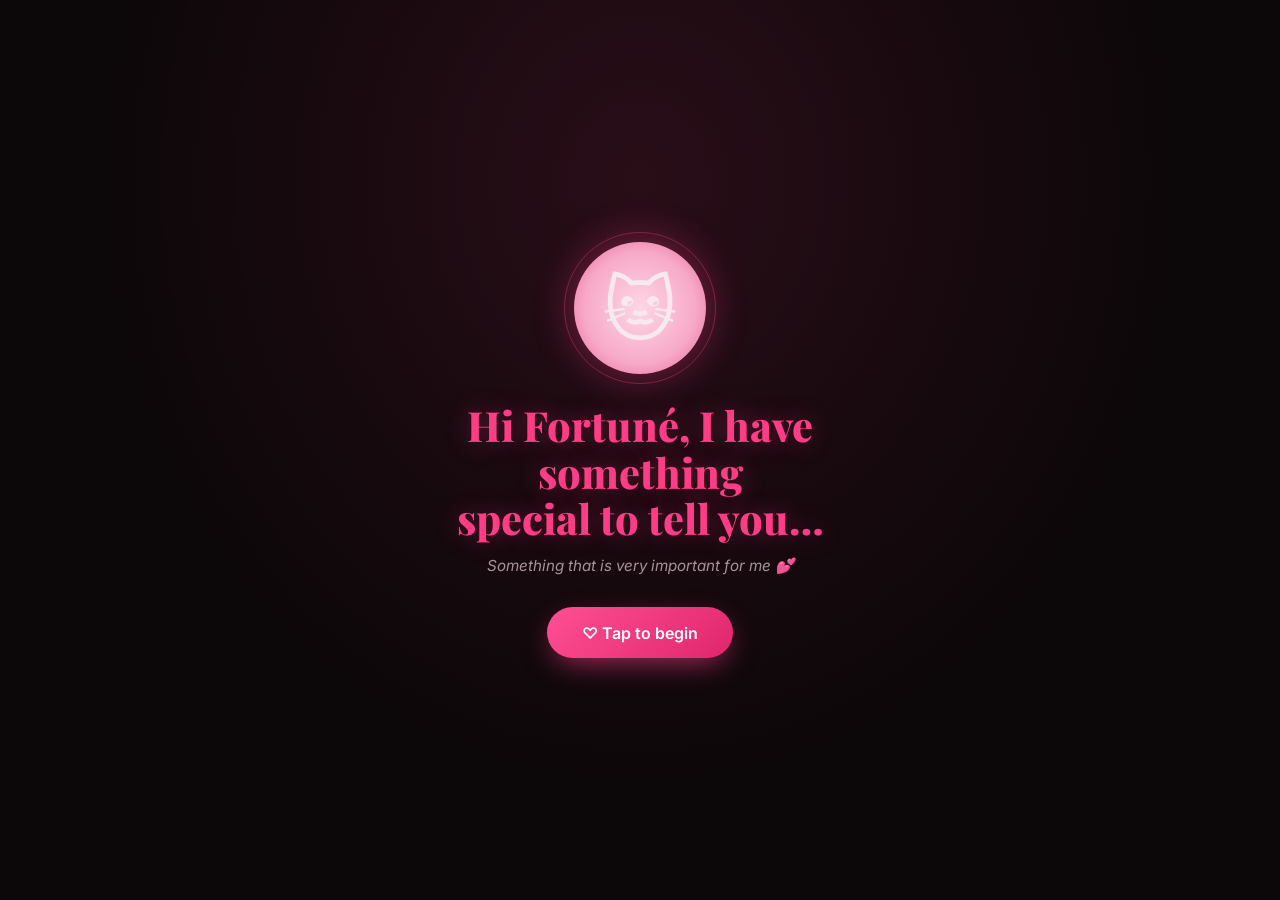
<file: index.html>
<!doctype html>
<html lang="en">
<head>
<meta charset="utf-8">
<meta name="viewport" content="width=device-width, initial-scale=1">
<title>A Little Question</title>
<link rel="preconnect" href="https://fonts.googleapis.com">
<link rel="preconnect" href="https://fonts.gstatic.com" crossorigin>
<link href="https://fonts.googleapis.com/css2?family=Playfair+Display:ital,wght@0,600;0,800;1,400&family=Inter:wght@400;500&display=swap" rel="stylesheet">
<style>
  :root {
    --bg: #0c0709;
    --pink: #ff3d86;
    --pink-soft: #ff8fb8;
    --text: #f6e9ef;
    --muted: #a8919b;
    --card: rgba(28, 12, 20, 0.82);
    --glow: 0 0 40px rgba(255, 61, 134, 0.45);
  }

  * { box-sizing: border-box; margin: 0; padding: 0; }

  html, body { height: 100%; }

  body {
    background:
      radial-gradient(ellipse at 50% 20%, rgba(255, 61, 134, 0.12), transparent 60%),
      var(--bg);
    color: var(--text);
    font-family: "Inter", system-ui, sans-serif;
    display: grid;
    place-items: center;
    min-height: 100vh;
    overflow: hidden;
    -webkit-font-smoothing: antialiased;
  }

  .stage {
    position: relative;
    width: 100%;
    max-width: 420px;
    height: 100vh;
    max-height: 760px;
    display: grid;
    place-items: center;
    padding: 1.5rem;
    text-align: center;
  }

  /* ---------- Screens ---------- */
  .screen {
    position: absolute;
    inset: 0;
    display: flex;
    flex-direction: column;
    align-items: center;
    justify-content: center;
    padding: 2rem 1.5rem;
    opacity: 0;
    transform: translateY(16px) scale(0.98);
    pointer-events: none;
    transition: opacity .8s ease, transform .8s cubic-bezier(.2,.7,.2,1);
  }
  .screen.is-active {
    opacity: 1;
    transform: none;
    pointer-events: auto;
  }

  /* ---------- Character ---------- */
  .avatar {
    width: 132px;
    height: 132px;
    border-radius: 50%;
    display: grid;
    place-items: center;
    font-size: 4.5rem;
    background: radial-gradient(circle, #ffd6e6 0%, #f7a9c7 60%, #e25e91 100%);
    box-shadow: var(--glow);
    animation: float 3.2s ease-in-out infinite;
    position: relative;
  }
  .avatar::after {
    content: "";
    position: absolute; inset: -10px;
    border-radius: 50%;
    border: 1px solid rgba(255, 61, 134, 0.35);
    animation: pulse 2.4s ease-out infinite;
  }
  /* Replace the emoji with an <img> of your character (e.g. <img src="cat.png">) */
  @keyframes float {
    0%, 100% { transform: translateY(0); }
    50% { transform: translateY(-8px); }
  }
  @keyframes pulse {
    0% { transform: scale(1); opacity: .8; }
    100% { transform: scale(1.35); opacity: 0; }
  }

  /* ---------- Type ---------- */
  .title {
    font-family: "Playfair Display", Georgia, serif;
    font-weight: 800;
    font-size: clamp(2rem, 7vw, 2.6rem);
    line-height: 1.12;
    color: var(--pink);
    text-shadow: 0 0 24px rgba(255, 61, 134, 0.35);
    margin-top: 1.75rem;
  }
  .subtitle {
    margin-top: 0.9rem;
    color: var(--muted);
    font-size: 0.95rem;
    font-style: italic;
  }
  .body-text {
    margin-top: 1rem;
    color: var(--muted);
    font-size: 0.95rem;
    line-height: 1.7;
    max-width: 34ch;
  }

  /* ---------- Buttons ---------- */
  .btn {
    margin-top: 2rem;
    display: inline-flex; align-items: center; gap: .5rem;
    padding: .95rem 2.2rem;
    border: 0;
    border-radius: 999px;
    background: linear-gradient(135deg, #ff4f93, #e0266d);
    color: #fff;
    font: 600 1rem "Inter", system-ui, sans-serif;
    cursor: pointer;
    box-shadow: 0 10px 30px -8px rgba(255, 61, 134, 0.7);
    transition: transform .25s ease, box-shadow .25s ease;
  }
  .btn:hover { transform: translateY(-2px); box-shadow: 0 16px 40px -8px rgba(255, 61, 134, 0.9); }
  .btn:active { transform: scale(0.97); }
  .btn--small { font-size: .85rem; padding: .7rem 1.5rem; margin-top: 1.5rem; }

  /* ---------- Card (YES modal + letter) ---------- */
  .card {
    width: 100%;
    background: var(--card);
    border: 1px solid rgba(255, 61, 134, 0.35);
    border-radius: 22px;
    padding: 2.2rem 1.6rem 1.8rem;
    box-shadow: var(--glow), inset 0 1px 0 rgba(255,255,255,0.04);
    backdrop-filter: blur(6px);
    position: relative;
  }
  .card .avatar { width: 96px; height: 96px; font-size: 3.2rem; margin: 0 auto; }
  .card .avatar::after { display: none; }
  .card .title { font-size: 1.7rem; margin-top: 1.25rem; }
  .card .body-text { font-size: .9rem; max-width: none; }
  .card .letter p + p { margin-top: .9rem; }
  .close {
    position: absolute; top: .7rem; right: .9rem;
    background: none; border: 0; color: var(--muted);
    font-size: 1.1rem; cursor: pointer;
  }
  .emoji-row { margin-top: 1rem; letter-spacing: .4em; font-size: .95rem; }

  /* ---------- Final screen ---------- */
  .final .heart {
    font-size: 6rem;
    margin-top: 2rem;
    color: var(--pink);
    text-shadow: 0 0 40px rgba(255, 61, 134, 0.8);
    animation: beat 1.2s ease-in-out infinite;
  }
  @keyframes beat {
    0%, 100% { transform: scale(1); }
    15% { transform: scale(1.12); }
    30% { transform: scale(1); }
    45% { transform: scale(1.08); }
  }
  .final .title { font-size: clamp(2.2rem, 8vw, 3rem); }

  /* ---------- Falling hearts ---------- */
  .particle {
    position: fixed;
    top: -10%;
    pointer-events: none;
    color: var(--pink-soft);
    animation: fall linear forwards;
    z-index: 0;
    user-select: none;
  }
  @keyframes fall {
    to { transform: translateY(115vh) rotate(360deg); opacity: 0; }
  }

  @media (prefers-reduced-motion: reduce) {
    *, *::before, *::after { animation: none !important; transition: none !important; }
  }
</style>
</head>
<body>

<main class="stage" id="stage">

  <!-- 1. Opening -->
  <section class="screen is-active" data-screen="intro">
    <div class="avatar" aria-hidden="true">🐱</div>
    <h1 class="title">Hi Fortuné, I have something<br>special to tell you…</h1>
    <p class="subtitle">Something that is very important for me 💕</p>
    <button class="btn" data-next>♡ Tap to begin</button>
  </section>

  <!-- 2. One more thing -->
  <section class="screen" data-screen="more">
    <div class="avatar" aria-hidden="true">🐶</div>
    <h2 class="title">I love you ….but One more thing…</h2>
    <p class="body-text">Read this slowly, then come find me.</p>
    <button class="btn" data-next>Continue →</button>
  </section>

  <!-- 3. Letter -->
  <section class="screen" data-screen="letter">
    <div class="card">
      <div class="avatar" aria-hidden="true">💐</div>
      <div class="letter body-text">
        <p>I've been thinking about how to say this for a long time, and I'm grateful for every second we share.</p>
        <p>You are my best friend, my sole mate, and my everything. I can't imagine my life without you in it.</p>
        <p>In your eyes I found my home. In your heart I found my love. In you I found my forever.</p>
        <p>Every sunrise reminds me of your warmth, every star reminds me of your smile.</p>
      </div>
      <button class="btn btn--small" data-next>Keep reading ♡</button>
    </div>
  </section>

  <!-- 4. The question -->
  <section class="screen" data-screen="ask">
    <div class="card">
      <div class="avatar" aria-hidden="true">🐱</div>
      <h2 class="title">Just Say YES i will be yours forever ! 💕</h2>
      <p class="body-text">Come on, don't make me wait! You know deep down how I waiting for that day. Let's make this moment magical together 🌹</p>
      <div class="emoji-row"> 🚀 🍓 💖Forlieb ✨ 💕</div>
      <button class="btn btn--small" data-yes>💗 Yes, I'll say YES!</button>
    </div>
  </section>

  <!-- 5. Final -->
  <section class="screen final" data-screen="final">
    <p class="emoji-row">💕 🎉 💖 ✨ 💕</p>
    <h2 class="title">You made me the happiest!</h2>
    <p class="subtitle">Thank you for saying yes 💝</p>
    <p class="body-text">I promise to love you forever and always.</p>
    <div class="heart" aria-hidden="true">♥</div>
    <button class="btn btn--small" data-replay>↺ Replay</button>
  </section>

</main>

<script>
  (() => {
    const screens = [...document.querySelectorAll('.screen')];
    const show = (name) => {
      screens.forEach(s => s.classList.toggle('is-active', s.dataset.screen === name));
    };
    const order = ['intro', 'more', 'letter', 'ask', 'final'];
    let index = 0;

    document.querySelectorAll('[data-next]').forEach(btn =>
      btn.addEventListener('click', () => {
        index = Math.min(index + 1, order.length - 1);
        show(order[index]);
      })
    );

    document.querySelector('[data-yes]').addEventListener('click', () => {
      index = order.indexOf('final');
      show('final');
      burst(60);
      startRain();
    });

    document.querySelector('[data-replay]').addEventListener('click', () => {
      index = 0;
      show('intro');
    });

    // Falling hearts
    const glyphs = ['♥', '♡', '💖', '✨', '🌸'];
    let rainTimer = null;

    function makeParticle() {
      const p = document.createElement('span');
      p.className = 'particle';
      p.textContent = glyphs[Math.floor(Math.random() * glyphs.length)];
      p.style.left = Math.random() * 100 + 'vw';
      p.style.fontSize = (12 + Math.random() * 22) + 'px';
      p.style.animationDuration = (4 + Math.random() * 5) + 's';
      p.style.animationDelay = (Math.random() * 0.5) + 's';
      p.addEventListener('animationend', () => p.remove());
      document.body.appendChild(p);
    }

    function burst(n) {
      for (let i = 0; i < n; i++) makeParticle();
    }

    function startRain() {
      clearInterval(rainTimer);
      rainTimer = setInterval(() => makeParticle(), 280);
    }

    // Start with a gentle drizzle so the page feels alive from the first screen
    setInterval(() => {
      if (!document.querySelector('.screen[data-screen="final"].is-active')) makeParticle();
    }, 1400);
  })();
</script>
</body>
</html>
</file>
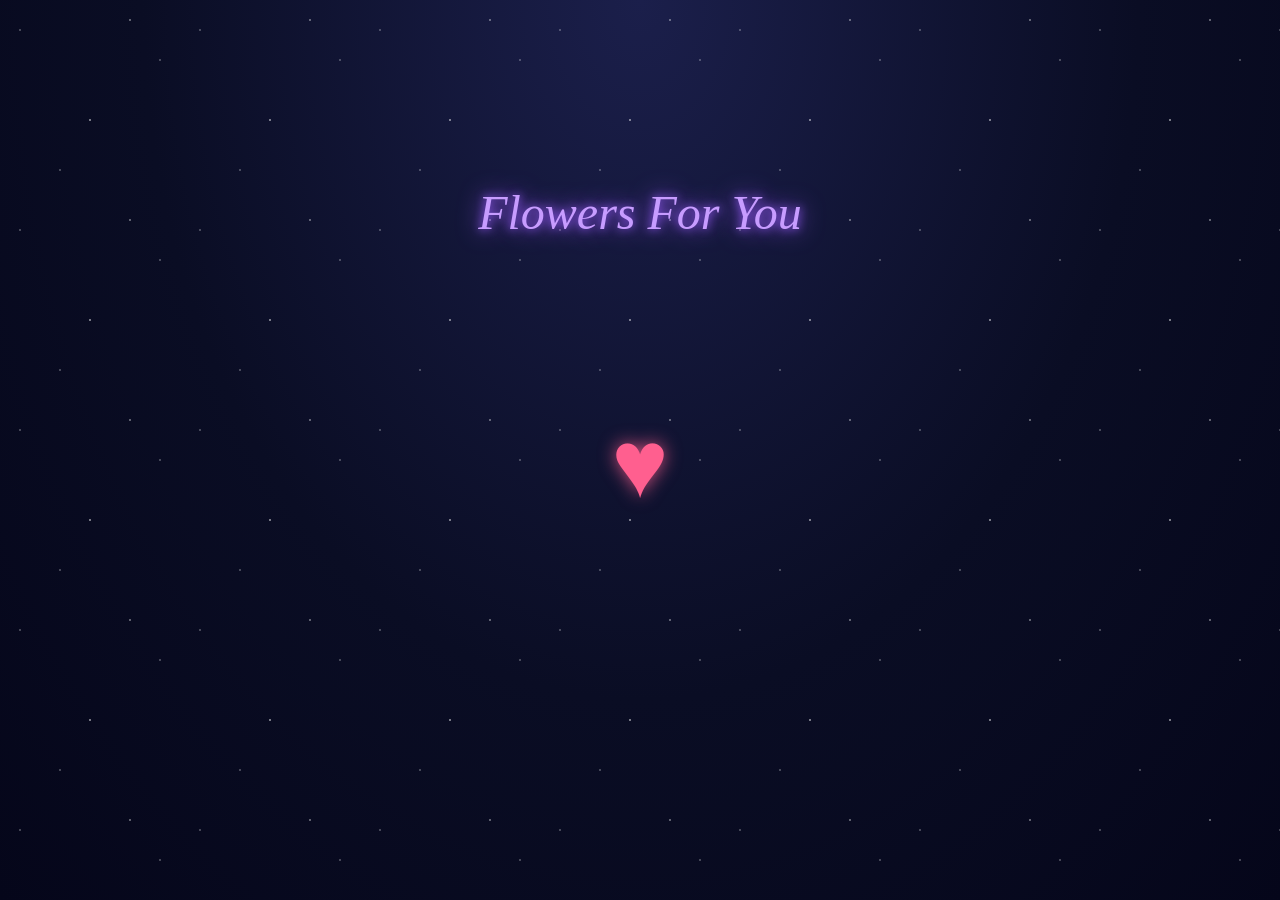
<file: flowers-for-you.html>
<!doctype html>
<html lang="en">
<head>
<meta charset="utf-8">
<meta name="viewport" content="width=device-width, initial-scale=1">
<title>Flowers For You</title>
<style>
  :root {
    --bg-top: #1b1f4b;
    --bg-mid: #0a0d24;
    --bg-bot: #05061a;
    --title: #c79cff;
    --glow: #9b5cff;
    --envelope: #ffb3c1;
    --heart: #ff5f8f;
  }

  * { box-sizing: border-box; }
  html, body { margin: 0; min-height: 100%; }

  body {
    min-height: 100vh;
    display: flex;
    flex-direction: column;
    align-items: center;
    justify-content: center;
    padding: 16px;
    color: #fff;
    font-family: system-ui, -apple-system, "Segoe UI", sans-serif;
    background: radial-gradient(ellipse at 50% 0%, var(--bg-top) 0%, var(--bg-mid) 55%, var(--bg-bot) 100%);
    overflow-x: hidden;
  }

  /* ---------- Sky ---------- */
  .stars {
    position: fixed; inset: 0; pointer-events: none; opacity: .85;
    background-image:
      radial-gradient(1px 1px at 20px 30px, #fff, transparent),
      radial-gradient(1.5px 1.5px at 90px 120px, #fff, transparent),
      radial-gradient(1px 1px at 160px 60px, #fff, transparent),
      radial-gradient(1px 1px at 60px 170px, #fff, transparent),
      radial-gradient(1.2px 1.2px at 130px 20px, #fff, transparent);
    background-size: 180px 200px;
    animation: twinkle 4s ease-in-out infinite alternate;
  }
  @keyframes twinkle { from { opacity: .5; } to { opacity: 1; } }

  .shoot {
    position: fixed; top: 10%; left: 0;
    width: 90px; height: 1.5px; border-radius: 2px;
    background: linear-gradient(90deg, transparent, #fff);
    opacity: 0; pointer-events: none;
    animation: shoot 6s linear infinite;
  }
  .shoot:nth-of-type(1) { top: 8%;  left: 85%; animation-delay: 0s; }
  .shoot:nth-of-type(2) { top: 30%; left: 70%; animation-delay: 2.5s; }
  .shoot:nth-of-type(3) { top: 55%; left: 10%; animation-delay: 4.2s; }
  @keyframes shoot {
    0%   { opacity: 0; transform: translate(0, 0) rotate(25deg); }
    5%   { opacity: 1; }
    15%, 100% { opacity: 0; transform: translate(300px, 150px) rotate(25deg); }
  }

  /* ---------- Title ---------- */
  h1 {
    position: relative; z-index: 1;
    margin: 12px 0 0;
    text-align: center;
    font-family: "Brush Script MT", "Segoe Script", "Lucida Handwriting", cursive;
    font-style: italic;
    font-weight: 400;
    font-size: clamp(2rem, 10vw, 3rem);
    color: var(--title);
    text-shadow: 0 0 10px var(--glow), 0 0 24px var(--glow);
  }

  /* ---------- Bouquet ---------- */
  .bouquet {
    position: relative; z-index: 1;
    width: min(80vw, 300px);
    aspect-ratio: 3 / 4;
    margin-top: 24px;
  }

  .heads {
    position: absolute; inset: 0;
    transform-origin: 50% 100%;
    animation: sway 6s ease-in-out infinite alternate;
  }
  @keyframes sway {
    from { transform: rotate(-1.5deg); }
    to   { transform: rotate(1.5deg); }
  }

  .tulip {
    position: absolute;
    left: var(--x);
    bottom: var(--y);
    width: var(--w);
    height: auto;
    transform: translateX(-50%) rotate(var(--r));
    transform-origin: 50% 100%;
    overflow: visible;
  }

  .wrap {
    position: absolute; bottom: 0; left: 50%;
    width: 34%; height: 20%;
    transform: translateX(-50%);
    background: linear-gradient(90deg, #4a1f86, #8f4fd9 50%, #4a1f86);
    clip-path: polygon(25% 0, 75% 0, 100% 100%, 0 100%);
  }

  /* ---------- Envelope ---------- */
  .envelope {
    position: absolute; left: 50%; bottom: 15%;
    width: 50%; aspect-ratio: 1.45;
    transform: translateX(-50%);
    z-index: 3;
    padding: 0; border: 0; border-radius: 6px;
    background: var(--envelope);
    box-shadow: 0 8px 18px rgba(0, 0, 0, .35);
    cursor: pointer;
    animation: float 3s ease-in-out infinite;
  }
  .envelope:focus-visible { outline: 3px solid #fff; outline-offset: 4px; }
  @keyframes float {
    0%, 100% { transform: translate(-50%, 0); }
    50%      { transform: translate(-50%, -4px); }
  }

  /* Flap */
  .envelope::before {
    content: "";
    position: absolute; top: 0; left: 0; right: 0; height: 60%;
    background: #ffc9d4;
    clip-path: polygon(0 0, 100% 0, 50% 100%);
    transform-origin: top center;
    transition: transform .6s ease, opacity .6s ease;
  }
  /* Heart seal */
  .envelope::after {
    content: "♥";
    position: absolute; left: 50%; top: 55%;
    transform: translate(-50%, -50%);
    color: var(--heart);
    font-size: 1.4rem;
    text-shadow: 0 0 8px rgba(255, 80, 130, .7);
    transition: opacity .3s ease;
  }
  .bouquet.open .envelope { animation: none; }
  .bouquet.open .envelope::before { transform: rotateX(180deg); opacity: 0; }
  .bouquet.open .envelope::after  { opacity: 0; }

  /* ---------- Heart (first step) ---------- */
  .heart-btn {
    position: absolute; left: 50%; top: 50%;
    transform: translate(-50%, -50%);
    z-index: 4;
    padding: 0; border: 0; background: none;
    color: var(--heart);
    font-size: 6rem; line-height: 1;
    text-shadow: 0 0 18px rgba(255, 95, 143, .8);
    cursor: pointer;
    animation: pulse 1.4s ease-in-out infinite;
    transition: opacity .4s ease, scale .4s ease;
  }
  .heart-btn:focus-visible { outline: 3px solid #fff; outline-offset: 6px; border-radius: 50%; }
  @keyframes pulse {
    0%, 100% { scale: 1; }
    50%      { scale: 1.15; }
  }
  .bouquet.bloomed .heart-btn {
    animation: none;
    opacity: 0; scale: .2;
    pointer-events: none;
  }

  /* ---------- Bloom (second step, after the heart is tapped) ---------- */
  .tulip, .wrap, .envelope {
    transition: scale .7s cubic-bezier(.2, .8, .2, 1) var(--d, 0s),
                opacity .6s ease var(--d, 0s);
  }
  .tulip { scale: 0; opacity: 0; }
  .tulip:nth-child(1) { --d: .25s; }
  .tulip:nth-child(2) { --d: .35s; }
  .tulip:nth-child(3) { --d: .45s; }
  .tulip:nth-child(4) { --d: .55s; }
  .tulip:nth-child(5) { --d: .65s; }
  .tulip:nth-child(6) { --d: .75s; }
  .tulip:nth-child(7) { --d: .85s; }
  .tulip:nth-child(8) { --d: .95s; }
  .tulip:nth-child(9) { --d: 1.05s; }
  .tulip:nth-child(10){ --d: 1.15s; }
  .wrap { opacity: 0; transition: opacity .6s ease .7s; }
  .envelope { opacity: 0; scale: .2; --d: .9s; }
  .bouquet.bloomed .tulip     { scale: 1; opacity: 1; }
  .bouquet.bloomed .wrap      { opacity: 1; }
  .bouquet.bloomed .envelope  { opacity: 1; scale: 1; }
  .bouquet:not(.bloomed) .envelope { pointer-events: none; }

  /* ---------- Letter card ---------- */
  .card {
    position: absolute; left: 50%; bottom: 36%;
    width: 78%;
    padding: 14px 14px 12px;
    background: #fff; color: #333;
    border-radius: 10px;
    box-shadow: 0 10px 24px rgba(0, 0, 0, .4);
    z-index: 2;
    opacity: 0;
    transform: translate(-50%, 30px) scale(.9);
    pointer-events: none;
    transition: opacity .6s ease .3s, transform .8s cubic-bezier(.2, .8, .2, 1) .3s;
  }
  .card::before {
    content: "";
    position: absolute; inset: 6px;
    border: 2px dotted #777;
    border-radius: 4px;
    pointer-events: none;
  }
  .card h2 { margin: 0; font-size: .8rem; color: #222; }
  .card p  { margin: 4px 0 0; font-size: .62rem; line-height: 1.4; }
  .card .bear { display: block; width: 48%; margin: 6px auto 0; }
  .card .foot { margin: 8px 0 0; text-align: left; }

  .bouquet.open .card {
    opacity: 1;
    transform: translate(-50%, 0) scale(1);
    pointer-events: auto;
  }

  /* ---------- Balloons (finale) ---------- */
  .balloons {
    position: fixed; inset: 0;
    z-index: 0;
    overflow: hidden;
    pointer-events: none;
  }
  .balloon {
    position: absolute; left: var(--x); bottom: -90px;
    width: 44px; height: 54px; margin-left: -22px;
    padding: 0; border: 0;
    border-radius: 50% 50% 48% 48% / 55% 55% 45% 45%;
    background: radial-gradient(circle at 32% 30%, rgba(255, 255, 255, .9) 0, var(--c) 35%, rgba(0, 0, 0, .25) 100%);
    box-shadow: inset -4px -6px 0 rgba(0, 0, 0, .08);
    cursor: pointer;
    pointer-events: auto;
    animation:
      balloon-rise var(--dur) linear var(--delay) infinite,
      balloon-bob 2.4s ease-in-out infinite alternate;
  }
  .balloon::after {                       /* string */
    content: ""; position: absolute;
    left: 50%; top: 100%;
    width: 1px; height: 50px;
    background: rgba(255, 255, 255, .5);
  }
  .balloon:focus-visible { outline: 3px solid #fff; outline-offset: 3px; }
  .balloon.popping { animation: balloon-pop .3s ease-out forwards; }
  @keyframes balloon-rise {
    from { translate: 0 0; }
    to   { translate: 0 -115vh; }
  }
  @keyframes balloon-bob {
    from { transform: translateX(-6px); }
    to   { transform: translateX(6px); }
  }
  @keyframes balloon-pop {
    to { scale: 1.6; opacity: 0; }
  }

  /* Floating reaction emoji after a pop */
  .react {
    position: fixed; z-index: 6;
    font-size: 1.8rem;
    transform: translate(-50%, 0);
    pointer-events: none;
    animation: react-up 1.2s ease-out forwards;
  }
  @keyframes react-up {
    from { opacity: 1; transform: translate(-50%, 0) scale(.6); }
    to   { opacity: 0; transform: translate(-50%, -90px) scale(1.2); }
  }

  /* ---------- Replay ---------- */
  .replay {
    position: relative; z-index: 1;
    margin-top: 20px;
    padding: 10px 22px;
    border: 2px solid var(--title);
    border-radius: 999px;
    background: rgba(155, 92, 255, .2);
    color: #fff;
    font: inherit; font-size: 1rem;
    cursor: pointer;
    opacity: 0; pointer-events: none;
    transform: translateY(10px);
    transition: opacity .6s ease, transform .6s ease;
  }
  .replay.show { opacity: 1; pointer-events: auto; transform: none; }
  .replay:focus-visible { outline: 3px solid #fff; outline-offset: 3px; }

  @media (prefers-reduced-motion: reduce) {
    *, *::before, *::after { animation: none !important; transition: none !important; }
  }
</style>
</head>
<body>

  <div class="stars" aria-hidden="true"></div>
  <div class="shoot" aria-hidden="true"></div>
  <div class="shoot" aria-hidden="true"></div>
  <div class="shoot" aria-hidden="true"></div>

  <div class="balloons" id="balloons" aria-hidden="true"></div>

  <!-- Shared tulip shape -->
  <svg width="0" height="0" style="position:absolute" aria-hidden="true" focusable="false">
    <defs>
      <linearGradient id="petal" x1="0" y1="0" x2="0" y2="1">
        <stop offset="0"   stop-color="#f1cfff"/>
        <stop offset=".5"  stop-color="#b56bf0"/>
        <stop offset="1"   stop-color="#6c2fb0"/>
      </linearGradient>
      <g id="tulip-shape">
        <path d="M30 46 Q27 92 31 126" stroke="#6fae4a" stroke-width="3.5" fill="none" stroke-linecap="round"/>
        <path d="M30 100 Q10 88 8 66 Q26 74 31 98Z" fill="#5a9a3a"/>
        <path d="M30 92 Q50 80 52 60 Q34 68 29 90Z" fill="#6fb24a"/>
        <path d="M14 12 C14 34 22 46 30 46 C38 46 46 34 46 12 C40 18 36 22 30 14 C24 22 20 18 14 12Z" fill="url(#petal)"/>
        <path d="M30 16 L30 44" stroke="#8c4fcf" stroke-width="1.2" opacity=".5"/>
      </g>
    </defs>
  </svg>

  <h1>Flowers For You</h1>

  <section class="bouquet" id="bouquet">
    <button class="heart-btn" id="heart" type="button" aria-label="Reveal the flowers">♥</button>
    <div class="heads">
      <svg class="tulip" style="--x:28%;--y:44%;--w:17%;--r:-18deg" viewBox="0 0 60 130"><use href="#tulip-shape"/></svg>
      <svg class="tulip" style="--x:72%;--y:44%;--w:17%;--r:18deg"  viewBox="0 0 60 130"><use href="#tulip-shape"/></svg>
      <svg class="tulip" style="--x:42%;--y:52%;--w:19%;--r:-6deg"  viewBox="0 0 60 130"><use href="#tulip-shape"/></svg>
      <svg class="tulip" style="--x:58%;--y:52%;--w:19%;--r:6deg"   viewBox="0 0 60 130"><use href="#tulip-shape"/></svg>
      <svg class="tulip" style="--x:50%;--y:60%;--w:21%;--r:0deg"   viewBox="0 0 60 130"><use href="#tulip-shape"/></svg>
      <svg class="tulip" style="--x:10%;--y:34%;--w:15%;--r:-30deg" viewBox="0 0 60 130"><use href="#tulip-shape"/></svg>
      <svg class="tulip" style="--x:90%;--y:34%;--w:15%;--r:30deg"  viewBox="0 0 60 130"><use href="#tulip-shape"/></svg>
      <svg class="tulip" style="--x:33%;--y:66%;--w:16%;--r:-14deg" viewBox="0 0 60 130"><use href="#tulip-shape"/></svg>
      <svg class="tulip" style="--x:67%;--y:66%;--w:16%;--r:14deg"  viewBox="0 0 60 130"><use href="#tulip-shape"/></svg>
      <svg class="tulip" style="--x:50%;--y:76%;--w:14%;--r:0deg"   viewBox="0 0 60 130"><use href="#tulip-shape"/></svg>
    </div>

    <div class="wrap" aria-hidden="true"></div>

    <article class="card" id="card" aria-hidden="true">
      <h2>Dear Love</h2>
      <p>Today is not a special date, but for me it is a unique day because i have you.</p>

      <svg class="bear" viewBox="0 0 120 100" role="img" aria-label="Cartoon bear hugging a panda">
        <!-- brown bear -->
        <ellipse cx="42" cy="62" rx="22" ry="27" fill="#e9a06b" stroke="#5a3a22" stroke-width="2"/>
        <circle  cx="38" cy="30" r="18" fill="#e9a06b" stroke="#5a3a22" stroke-width="2"/>
        <circle  cx="26" cy="15" r="5"  fill="#e9a06b" stroke="#5a3a22" stroke-width="2"/>
        <circle  cx="50" cy="15" r="5"  fill="#e9a06b" stroke="#5a3a22" stroke-width="2"/>
        <path d="M32 31 q3 3 6 0" stroke="#333" stroke-width="1.8" fill="none"/>
        <!-- panda -->
        <ellipse cx="82" cy="64" rx="19" ry="24" fill="#fff" stroke="#333" stroke-width="2"/>
        <circle  cx="84" cy="34" r="17" fill="#fff" stroke="#333" stroke-width="2"/>
        <circle  cx="72" cy="20" r="5"  fill="#333"/>
        <circle  cx="96" cy="20" r="5"  fill="#333"/>
        <ellipse cx="78" cy="34" rx="4" ry="5" fill="#333"/>
        <ellipse cx="90" cy="34" rx="4" ry="5" fill="#333"/>
        <circle  cx="74" cy="42" r="2.5" fill="#f7a1b0"/>
        <!-- hearts -->
        <text x="58" y="10" font-size="10" fill="#f48fb1">♥</text>
        <text x="72" y="6"  font-size="8"  fill="#f48fb1">♥</text>
      </svg>

      <p class="foot">I like you just the way you are.</p>
    </article>

    <button class="envelope" id="envelope" type="button"
            aria-expanded="false" aria-controls="card" aria-label="Open the letter"></button>
  </section>

  <button class="replay" id="replay" type="button">Replay ↺</button>

<script>
  (function () {
    var bouquet  = document.getElementById('bouquet');
    var envelope = document.getElementById('envelope');
    var card     = document.getElementById('card');

    var balloons = document.getElementById('balloons');
    var replayBtn = document.getElementById('replay');
    var heart = document.getElementById('heart');
    var timers = [];
    var celebrated = false;

    var colors = ['#ff6b9a', '#ffd166', '#7bdff2', '#b388ff', '#8ef5a6', '#ff9e6d'];
    var reactions = ['❤️', '😍', '🥰', '✨', '💜'];

    function spawnBalloons() {
      for (var i = 0; i < 14; i++) {
        var b = document.createElement('button');
        b.type = 'button';
        b.className = 'balloon';
        b.setAttribute('aria-label', 'Pop balloon');
        b.style.setProperty('--x', (5 + Math.random() * 90) + '%');
        b.style.setProperty('--c', colors[i % colors.length]);
        b.style.setProperty('--dur', (7 + Math.random() * 6) + 's');
        b.style.setProperty('--delay', (-Math.random() * 10) + 's');
        b.addEventListener('click', popBalloon);
        balloons.appendChild(b);
      }
    }

    function popBalloon(e) {
      var b = e.currentTarget;
      if (b.classList.contains('popping')) return;
      b.classList.add('popping');
      b.addEventListener('animationend', function () { b.remove(); }, { once: true });

      var r = b.getBoundingClientRect();
      var react = document.createElement('span');
      react.className = 'react';
      react.textContent = reactions[Math.floor(Math.random() * reactions.length)];
      react.style.left = (r.left + r.width / 2) + 'px';
      react.style.top = r.top + 'px';
      document.body.appendChild(react);
      react.addEventListener('animationend', function () { react.remove(); });
    }

    function toggle() {
      var open = bouquet.classList.toggle('open');
      envelope.setAttribute('aria-expanded', String(open));
      envelope.setAttribute('aria-label', open ? 'Close the letter' : 'Open the letter');
      card.setAttribute('aria-hidden', String(!open));

      if (open && !celebrated) {
        celebrated = true;
        timers.push(setTimeout(spawnBalloons, 900));
        timers.push(setTimeout(function () { replayBtn.classList.add('show'); }, 1400));
      }
    }

    envelope.addEventListener('click', toggle);

    heart.addEventListener('click', function () {
      bouquet.classList.add('bloomed');
      heart.setAttribute('aria-hidden', 'true');
      heart.tabIndex = -1;
    });

    replayBtn.addEventListener('click', function () {
      timers.forEach(clearTimeout);
      timers = [];
      celebrated = false;

      bouquet.classList.remove('open', 'bloomed');
      envelope.setAttribute('aria-expanded', 'false');
      envelope.setAttribute('aria-label', 'Open the letter');
      card.setAttribute('aria-hidden', 'true');

      balloons.innerHTML = '';
      replayBtn.classList.remove('show');

      heart.removeAttribute('aria-hidden');
      heart.tabIndex = 0;
      heart.focus();
    });
  })();
</script>
</body>
</html>
</file>
